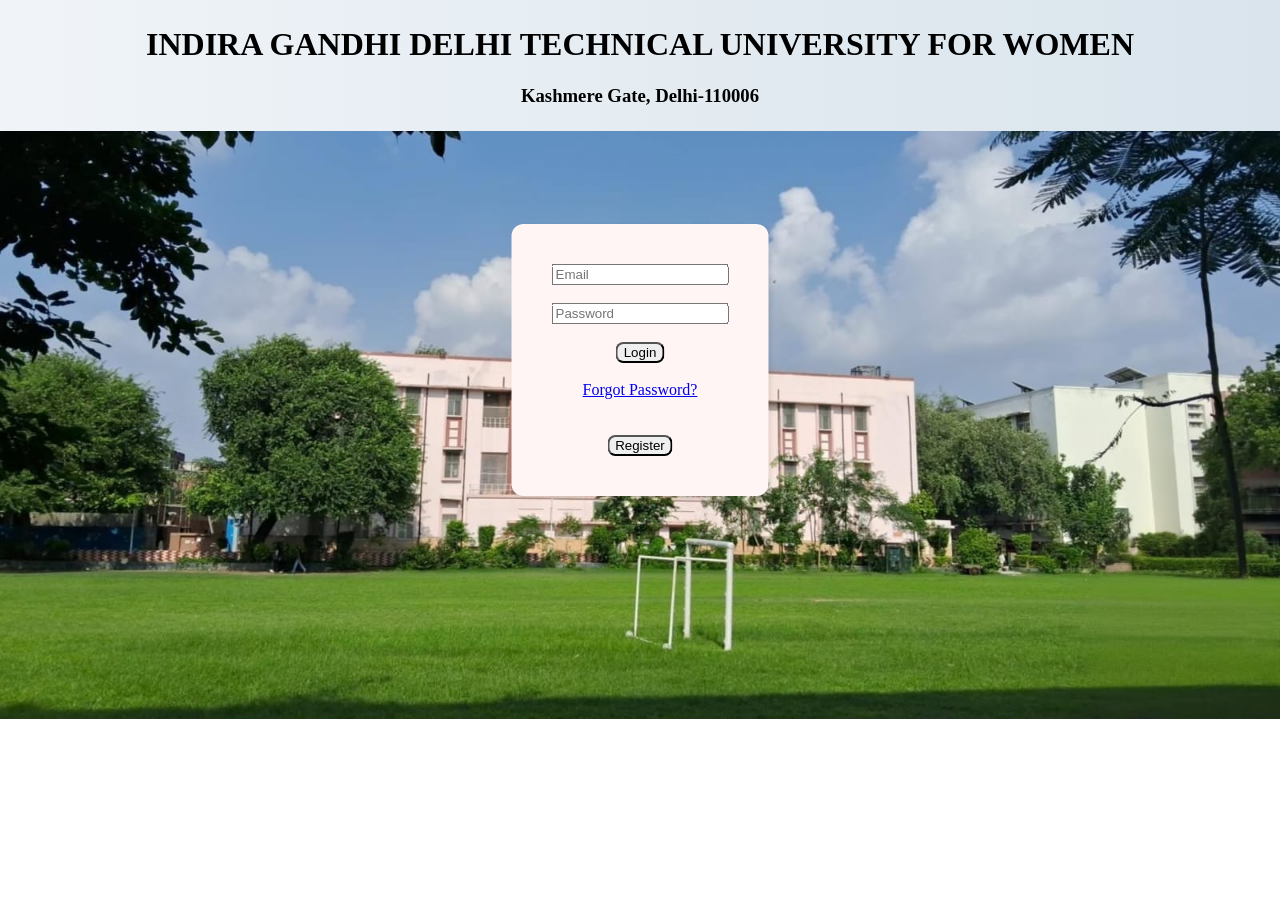
<file: index.html>
<!DOCTYPE html>
<html lang="en">
<head>
    <meta charset="UTF-8">
    <meta name="viewport" content="width=device-width, initial-scale=1.0">
    <link rel="stylesheet" href="index.css">
    <script src="index.js"></script>
    <title>IGDTUW</title>
</head>
<body>
    <header>
        <h1>INDIRA GANDHI DELHI TECHNICAL UNIVERSITY FOR WOMEN</h1>
        <h3>Kashmere Gate, Delhi-110006</h3>
    </header>
    <br>
    <section class="content">
        <div id="information">
            <input type="text" id="email" name="Enrollment Number" placeholder="Email" >
            <br><br>
            <input type="password" id="password" name="password" placeholder="Password">
            <br><br>
            <button onclick="login()">Login</button>
            <br><br>
            <a href="forgotpw.html">Forgot Password?</a>
            <br><br><br>
            <a href="registerpage.html"><button>Register</button></a>
        </div>
    </section>
        <!-- wrong password or enrollment no?, forgot password, new user? -->
</body>
</html>
</file>
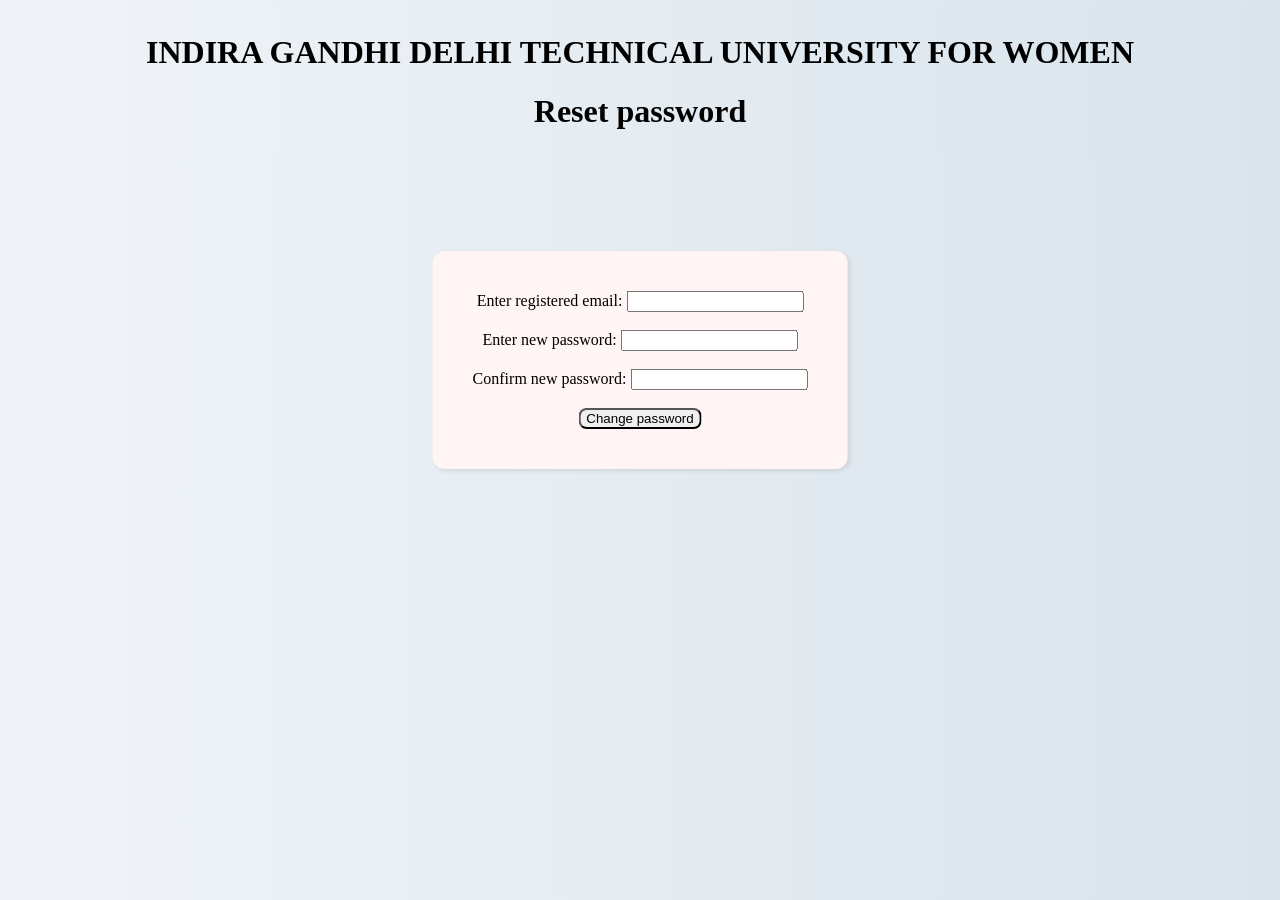
<file: forgotpw.html>
<!DOCTYPE html>
<html lang="en">
<head>
    <meta charset="UTF-8">
    <meta name="viewport" content="width=device-width, initial-scale=1.0">
    <title>IGDTUW</title>
    <link rel="stylesheet" href="forgotpw.css">
    <script src="forgotpw.js"></script>
</head>
<body>
    <header>
        <h1>INDIRA GANDHI DELHI TECHNICAL UNIVERSITY FOR WOMEN</h1>
        <h1>Reset password</h1>
        </header>
    <section class="content">
        <div id="main">
            <label>Enter registered email:</label>
            <input type="text" id="resetEmail" >
            <br><br>
            <label>Enter new password:</label>
            <input type="password" id="newPassword"  >
            <br><br>
            <label>Confirm new password:</label>
            <input type="password" id="confirmPassword"  >
            <br><br>
            <button onclick="resetPassword()">Change password</button>
        </div>
    </section>
</body>
</html>
</file>
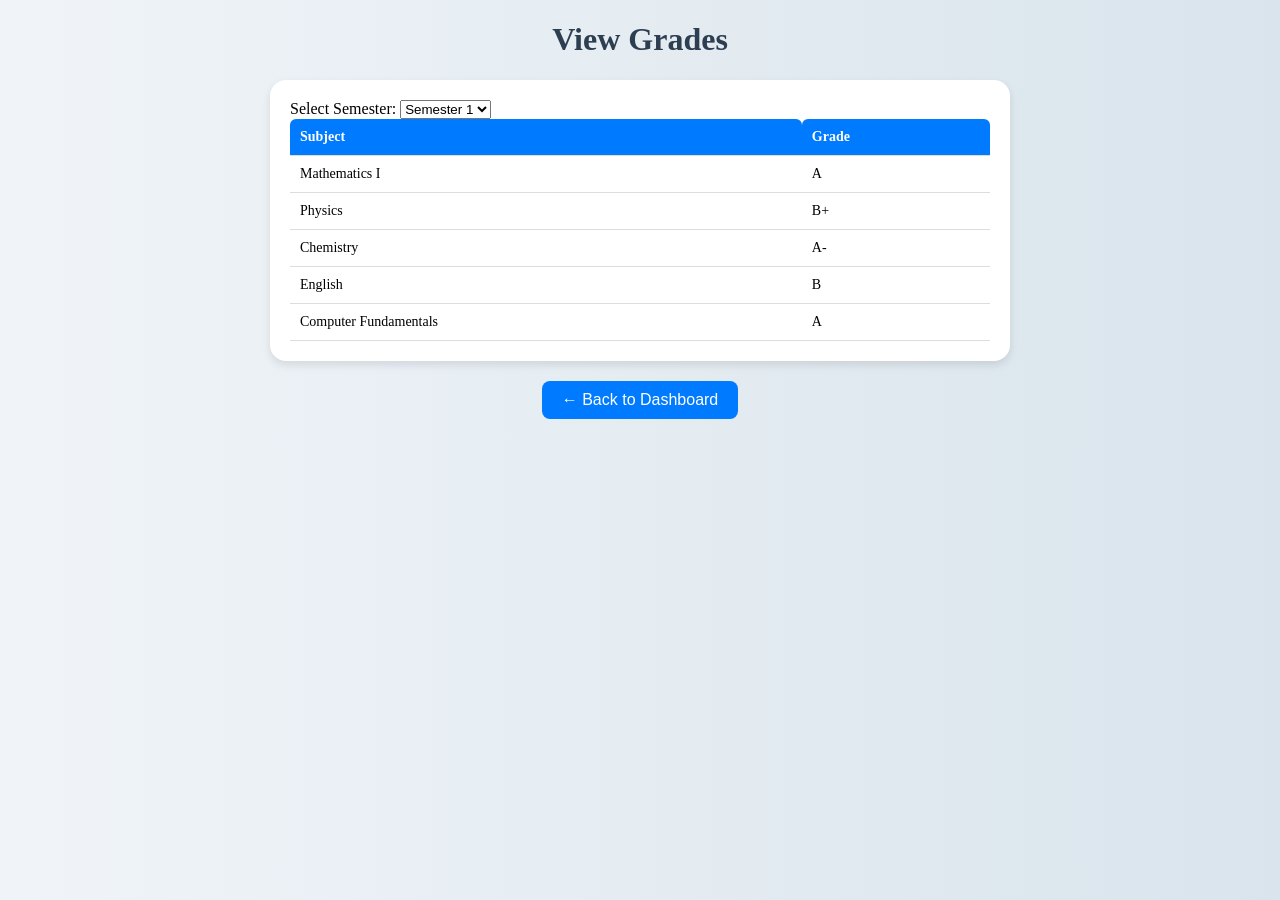
<file: grades.html>
<!DOCTYPE html>
<html lang="en">
<head>
  <meta charset="UTF-8">
  <meta name="viewport" content="width=device-width, initial-scale=1.0">
  <link rel="stylesheet" href="grades.css">
  <script src="grades.js" defer></script>
  <title>View Grades</title>
</head>
<body>
  <h1>View Grades</h1>

  <div class="grades-container">
    <label for="semesterSelect">Select Semester:</label>
    <select id="semesterSelect">
    <br />
      <option value="1">Semester 1</option>
      <option value="2">Semester 2</option>
      <option value="3">Semester 3</option>
      <option value="4">Semester 4</option>
      <option value="5">Semester 5</option>
      <option value="6">Semester 6</option>
      <option value="7">Semester 7</option>
      <option value="8">Semester 8</option>
    </select>
    
    <table id="gradesTable">
      <thead>
        <tr>
          <th>Subject</th>
          <th>Grade</th>
        </tr>
      </thead>
      <tbody>
        <!-- Grades will populate here -->
      </tbody>
    </table>
  </div>

  <button id="backBtn">← Back to Dashboard</button>
</body>
</html>
</file>
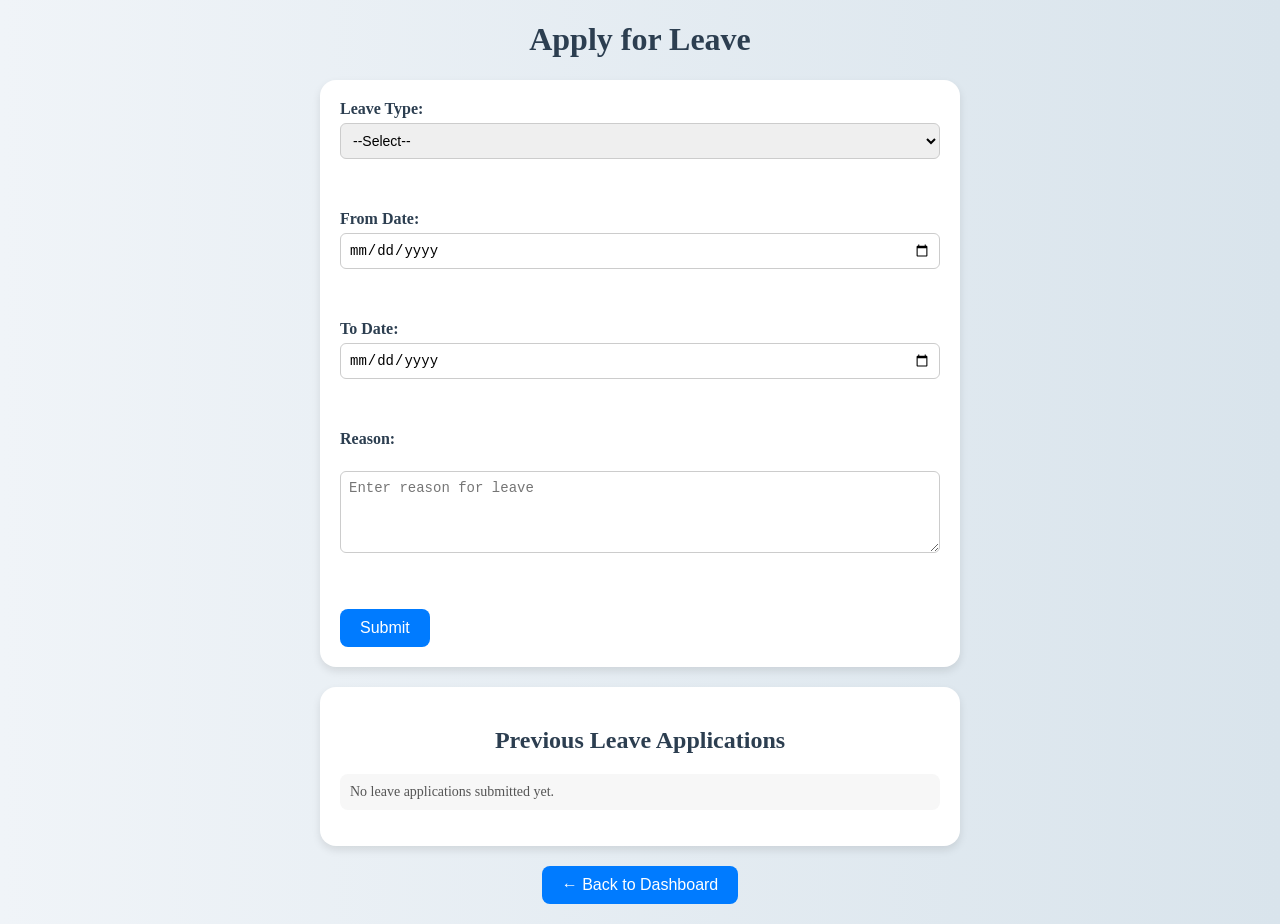
<file: leave.html>
<!DOCTYPE html>
<html lang="en">
<head>
  <meta charset="UTF-8">
  <meta name="viewport" content="width=device-width, initial-scale=1.0">
  <link rel="stylesheet" href="leave.css">
  <script src="leave.js" defer></script>
  <title>Apply for Leave</title>
</head>
<body>
  <h1>Apply for Leave</h1>

  <div class="leave-form-container">
    <form id="leaveForm">
      <label for="leaveType">Leave Type:</label>
      <select id="leaveType" required>
        <option value="">--Select--</option>
        <option value="Sick Leave">Sick Leave</option>
        <option value="Casual Leave">Casual Leave</option>
        <option value="Earned Leave">Earned Leave</option>
      </select>
      <br><br>

      <label for="fromDate">From Date:</label>
      <input type="date" id="fromDate" required>
      <br><br>

      <label for="toDate">To Date:</label>
      <input type="date" id="toDate" required>
      <br><br>

      <label for="reason">Reason:</label><br>
      <textarea id="reason" rows="4" cols="50" placeholder="Enter reason for leave" required></textarea>
      <br><br>

      <button type="submit">Submit</button>
    </form>
  </div>

  <div class="leave-applications">
    <h2>Previous Leave Applications</h2>
    <ul id="leaveList"></ul>
  </div>

  <button id="backBtn">← Back to Dashboard</button>
</body>
</html>
</file>
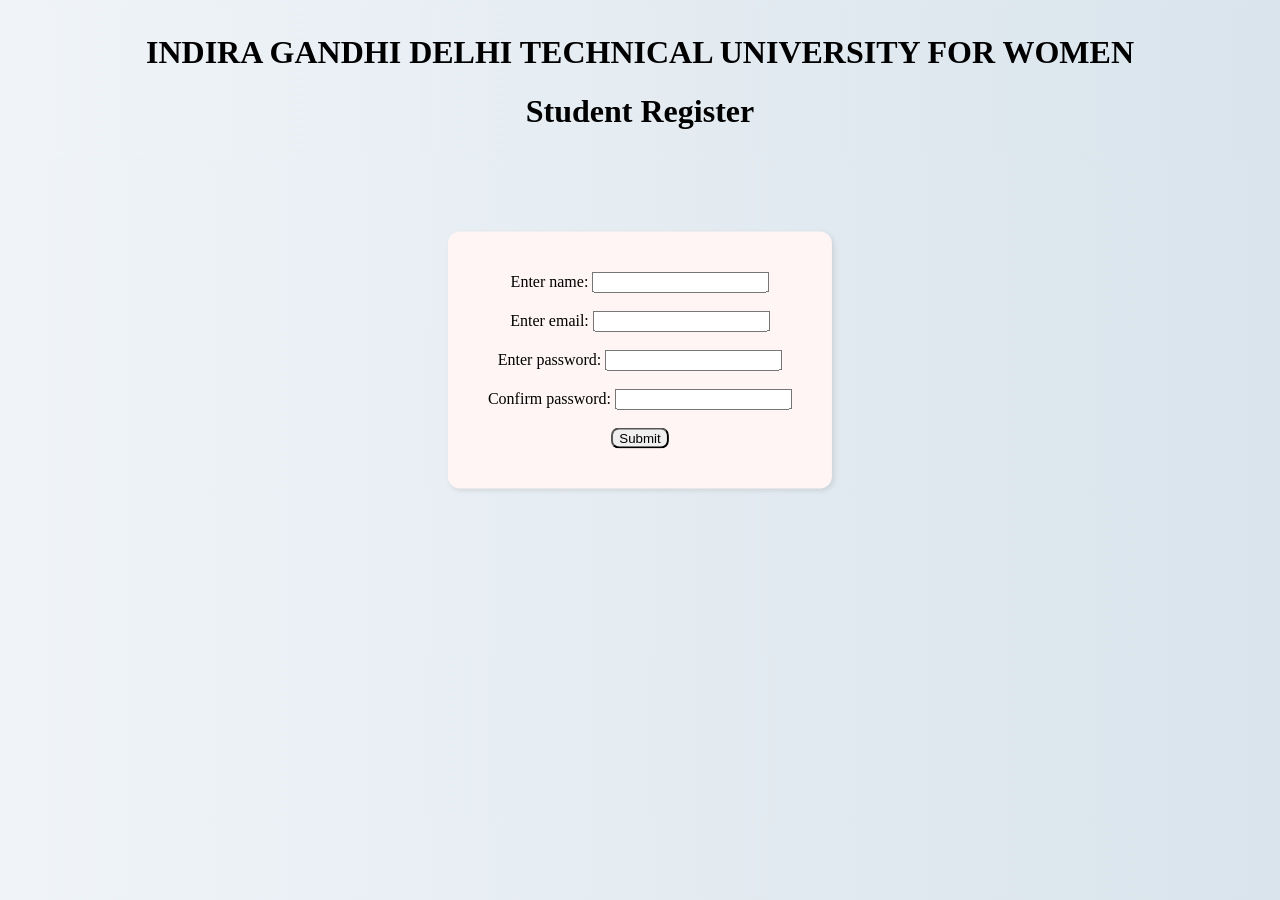
<file: registerpage.html>
<!DOCTYPE html>
<html lang="en">
  <head>
    <meta charset="UTF-8" />
    <meta name="viewport" content="width=device-width, initial-scale=1.0" />
    <title>IGDTUW</title>
    <link rel="stylesheet" href="registerpage.css" />
    <script src="registerpage.js"></script>
  </head>
  <body>
    <header>
      <h1>INDIRA GANDHI DELHI TECHNICAL UNIVERSITY FOR WOMEN</h1>
      <h1>Student Register</h1>
    </header>
    <section class="content">
      <div id="main">
      <label>Enter name:</label>
      <input type="text" id="name" />
      <br /><br />

      <label>Enter email:</label>
      <input type="email" id="email" />
      <br /><br />

      <label>Enter password:</label>
      <input type="password" id="password" />
      <br /><br />

      <label>Confirm password:</label>
      <input type="password" id="confirmPassword" />
      <br /><br />

      <button onclick="register()">Submit</button>

      </div>
    </section>
  </body>
</html>
</file>
<file: index.css>
body{
    background-image: url(fp.jpg);
    background-repeat: no-repeat;
    background-size: cover;
    margin: 0;
    padding: 0;
    font-family: 'Times New Roman', Times, serif;
}

header{
    background: linear-gradient(to right, #f0f4f8, #d9e4ec);
    padding: 5px;
    text-align: center;
    color: rgb(0, 0, 0);
}

.content {
    padding: 20px;
    display: flex;
    justify-content: center;
}

#information{
    text-align: center;
    padding: 40px;
    background: #fff5f5;
    border-radius: 12px;
    box-shadow: 2px 2px 5px rgba(0, 0, 0, 0.1);
    max-width: 400px;
}

section{
    position: absolute;
    top: 40%;
    left: 50%;
    transform: translate(-50%, -50%);
}

button{
    border-radius: 8px;
}
</file>
<file: forgotpw.css>
body {
  background: linear-gradient(to right, #f0f4f8, #d9e4ec);
  font-family: 'Times New Roman', Times, serif;
}
header{
    background: linear-gradient(to right, #f0f4f8, #d9e4ec);
    padding: 5px;
    text-align: center;
    color: rgb(0, 0, 0);
}
.content {
    padding: 20px;
    display: flex;
    justify-content: center;
}
#main{
  text-align: center;
  padding: 40px;
  background: #fff5f5;
  border-radius: 12px;
  box-shadow: 2px 2px 5px rgba(0, 0, 0, 0.1);
  max-width: 400px;
}
section{
    position: absolute;
    top: 40%;
    left: 50%;
    transform: translate(-50%, -50%);
}
button{
    border-radius: 8px;
}
</file>
<file: grades.css>
body {
  background: linear-gradient(to right, #f0f4f8, #d9e4ec);
  margin: 0;
  font-family: 'Times New Roman', Times, serif;
}

h1 {
  text-align: center;
  color: #2c3e50;
}

.grades-container {
  background: white;
  padding: 20px;
  border-radius: 16px;
  box-shadow: 0 4px 8px rgba(0,0,0,0.1);
  margin: 20px auto;
  width: 90%;
  max-width: 700px;
}

table {
  width: 100%;
  border-collapse: collapse;
  font-size: 14px;
}

th, td {
  padding: 10px;
  text-align: left;
  border-bottom: 1px solid #ddd;
}

th {
  background-color: #007bff;
  color: white;
  border-radius: 6px 6px 0 0;
}

tr:hover {
  background-color: #f1f1f1;
}

#backBtn {
  display: block;
  margin: 20px auto;
  padding: 10px 20px;
  border: none;
  border-radius: 8px;
  background-color: #007bff;
  color: white;
  font-size: 16px;
  cursor: pointer;
  transition: 0.3s;
}

#backBtn:hover {
  background-color: #0056b3;
}
</file>
<file: leave.css>
body {
  background: linear-gradient(to right, #f0f4f8, #d9e4ec);
  margin: 0;
  font-family: 'Times New Roman', Times, serif;
}

h1, h2 {
  text-align: center;
  color: #2c3e50;
}

/* GENERAL BOX STYLING */
.leave-form-container, .leave-applications {
  background: white;
  padding: 20px;
  border-radius: 16px;
  box-shadow: 0 4px 8px rgba(0,0,0,0.1);
  margin: 20px auto;
  width: 90%;
  max-width: 600px;
}

.leave-form-container form {
  display: flex;
  flex-direction: column;
}

.leave-form-container label {
  margin-bottom: 5px;
  font-weight: bold;
  color: #2c3e50;
}

.leave-form-container input[type="date"],
.leave-form-container select,
.leave-form-container textarea {
  padding: 8px;
  margin-bottom: 15px;
  border-radius: 6px;
  border: 1px solid #ccc;
  font-size: 14px;
}

.leave-form-container button {
  width: fit-content;
  padding: 10px 20px;
  border: none;
  border-radius: 8px;
  background-color: #007bff;
  color: white;
  font-size: 16px;
  cursor: pointer;
  transition: 0.3s;
  margin-top: 5px;
}

.leave-form-container button:hover {
  background-color: #0056b3;
}

/* PREVIOUS LEAVE LIST */
.leave-applications ul {
  list-style-type: none;
  padding-left: 0;
}

.leave-applications li {
  background: #f7f7f7;
  padding: 10px;
  margin-bottom: 8px;
  border-radius: 8px;
  font-size: 14px;
  color: #555;
}

/* BACK BUTTON */
#backBtn {
  display: block;
  margin: 20px auto;
  padding: 10px 20px;
  border: none;
  border-radius: 8px;
  background-color: #007bff;
  color: white;
  font-size: 16px;
  cursor: pointer;
  transition: 0.3s;
}

#backBtn:hover {
  background-color: #0056b3;
}
</file>
<file: registerpage.css>
body {
  background: linear-gradient(to right, #f0f4f8, #d9e4ec);
  font-family: 'Times New Roman', Times, serif;
}
header{
    background: linear-gradient(to right, #f0f4f8, #d9e4ec);
    padding: 5px;
    text-align: center;
    color: rgb(0, 0, 0);
}
.content {
    padding: 20px;
    display: flex;
    justify-content: center;
}
#main{
  text-align: center;
  padding: 40px;
  background: #fff5f5;
  border-radius: 12px;
  box-shadow: 2px 2px 5px rgba(0, 0, 0, 0.1);
  max-width: 400px;
}
section{
    position: absolute;
    top: 40%;
    left: 50%;
    transform: translate(-50%, -50%);
}
button{
    border-radius: 8px;
}
</file>
